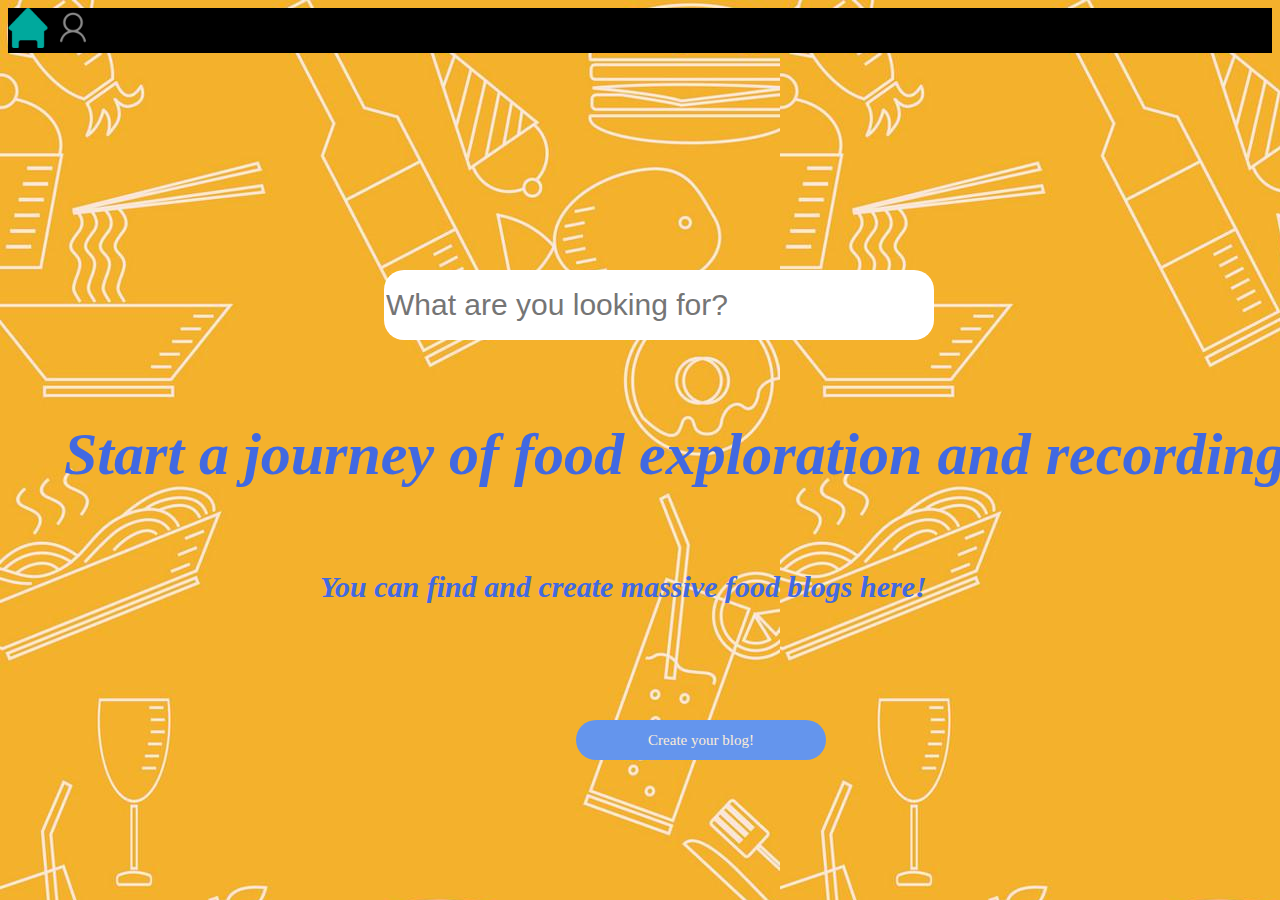
<file: index.html>
<!DOCTYPE html>
<html>
    	<link rel="stylesheet" href="css/index.css" />
	<head>
		<meta charset="UTF-8">
		<title>Food Blog</title>
	</head>
	<body background="img/articleBack .jpg" title="https://image.baidu.com/search/detail?ct=503316480&z=0&ipn=d&word=%E7%BE%8E%E9%A3%9F%20%E8%83%8C%E6%99%AF&step_word=&hs=2&pn=1&spn=0&di=91520&pi=0&rn=1&tn=baiduimagedetail&is=0%2C0&istype=0&ie=utf-8&oe=utf-8&in=&cl=2&lm=-1&st=undefined&cs=2310965880%2C2800460962&os=4249644292%2C2737264578&simid=3919891109%2C466671934&adpicid=0&lpn=0&ln=1943&fr=&fmq=1612544550294_R&fm=&ic=undefined&s=undefined&hd=undefined&latest=undefined&copyright=undefined&se=&sme=&tab=0&width=undefined&height=undefined&face=undefined&ist=&jit=&cg=&bdtype=0&oriquery=&objurl=https%3A%2F%2Fgimg2.baidu.com%2Fimage_search%2Fsrc%3Dhttp%3A%2F%2Fpic.51yuansu.com%2Fbackgd%2Fcover%2F00%2F04%2F18%2F5b5edea9d82b4.jpg!%2Ffw%2F780%2Fquality%2F90%2Funsharp%2Ftrue%2Fcompress%2Ftrue%26refer%3Dhttp%3A%2F%2Fpic.51yuansu.com%26app%3D2002%26size%3Df9999%2C10000%26q%3Da80%26n%3D0%26g%3D0n%26fmt%3Djpeg%3Fsec%3D1615136819%26t%3D4111147b15d19467803d7c01298b572c&fromurl=ippr_z2C%24qAzdH3FAzdH3Fooo_z%26e3Bc8y7wgf7_z%26e3Bv54AzdH3Fk2AzdH3Fee6se4h2hg_z%26e3Bip4s&gsm=2&rpstart=0&rpnum=0&islist=&querylist=&force=undefined">
		
		<!--reference to show locations of all the current visitors-->
<div style="width: 300px; position:absolute;left:70% ;top:14%;">
			<script type="text/javascript" src="//rf.revolvermaps.com/0/0/8.js?i=5giopwlldv4&amp;m=0&amp;c=ff0000&amp;cr1=ffffff&amp;f=times_new_roman&amp;l=33" async="async"></script>
</div>
		
<!--div to show log in and homepage-->

<div class="topleft" style="background: black;" >
<a href="index.html" id="home">
	<img id="homeimg" src="img/homegage.png"  style="width:40px;height:40px;">
</a>
<a href="login.html" id="login">
<img id="logInImg" src="img/noLog.png"  style="width:40px;height:40px;">
</a>
<!--div to show the already login and three new functions after login-->
<div id="logInAlready" style="display:none;">
<ul class="nav" style="background:orange;position: absolute;top:5%;left:0%;">
        
        <li class="drop-down"><a href="#">
        <img id="alreadyLog" src="img/alreadyLog.png"  style="width:40px;height:40px; ">
        </a>
             <ul class="drop-down-content">
                 <li><a href="favoriteList.html">Favorite List</a></li>
                 <li><a id="selfArticle" class="ref" >self Article</a></li>
                 <li><a id="logout" class="ref">Logout</a></li>
               
            </ul>
             </li>

    </ul>
</div>
</div> 
<!--div to search-->
<div class="searchdiv">
<input id="search" type="search" onkeydown = "if (event.keyCode == 13) document.getElementById('searchDone').click();" placeholder="What are you looking for?" style="size:300;height:70px;width:550px; "/><button id = "searchDone" style="display: none;" >Search</button>
</div>
<pre style="font-size:60px;font-family:'book antiqua';text-align:center;color:royalblue; position:absolute;top:40%;left:5%; "><i><b>Start a journey of food exploration and recording</b></i></pre>
<pre style="font-size:30px;font-family:'book antiqua';text-align:center;color:royalblue; position:absolute;top:60%;left:25%; "><i><b>You can find and create massive food blogs here!</b></i></pre>
<!--div to create new article-->
<div class="newArticle">
<button id="newArticle">Create your blog!</button>
</div>
<script type="text/javascript" src="js/main.js" defer></script>

		
	</body>

	
</html>
</file>
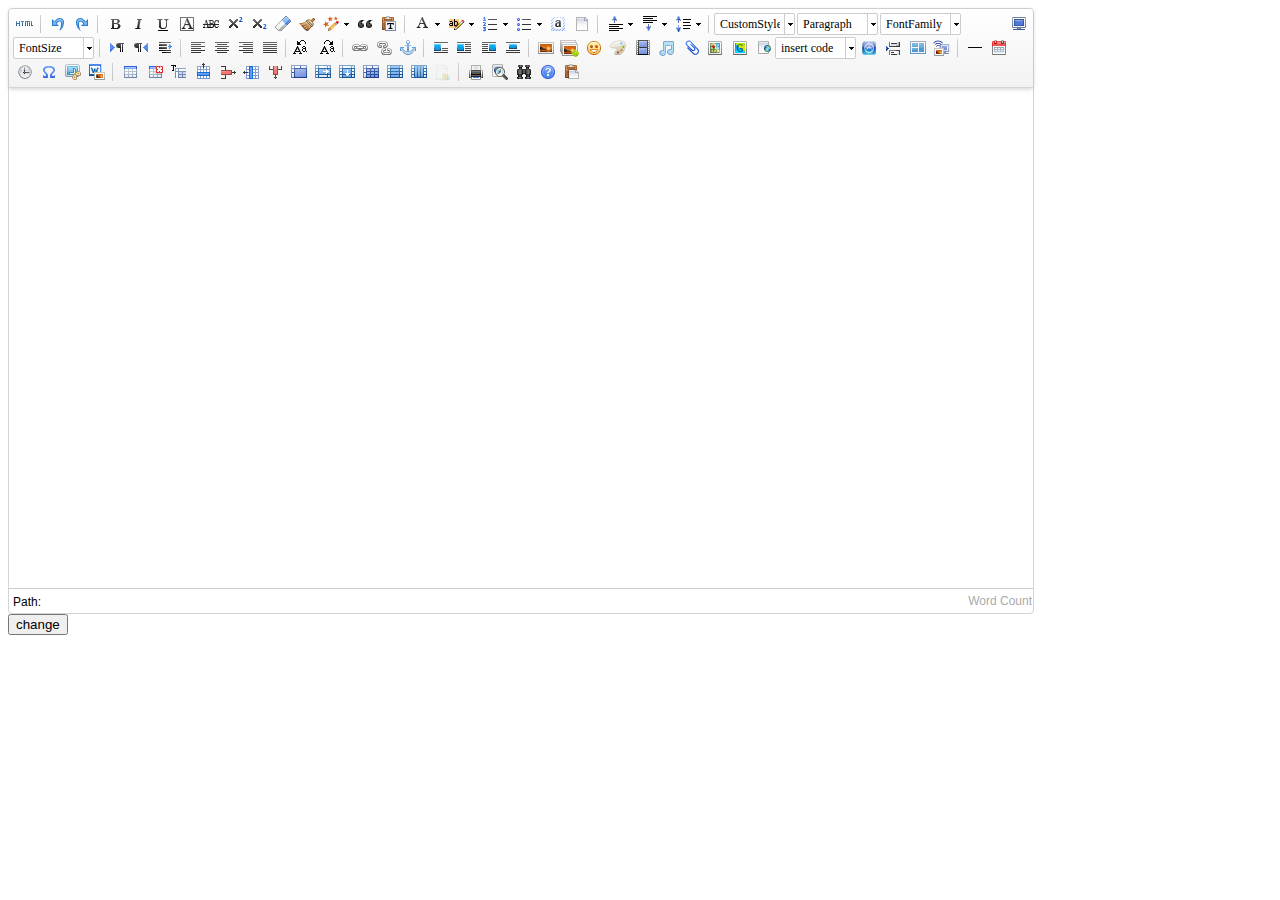
<file: ueditor/index.html>
<!DOCTYPE HTML PUBLIC "-//W3C//DTD HTML 4.01 Transitional//EN"
        "http://www.w3.org/TR/html4/loose.dtd">
<html>
<head>
    <title>demo</title>
    <meta http-equiv="Content-Type" content="text/html";charset="utf-8"/>
    <script type="text/javascript" charset="UTF-8" src="ueditor.config.js"></script>
    <script type="text/javascript" charset="UTF-8" src="ueditor.all.min.js"> </script>
    <script type="text/javascript" charset="UTF-8" src="lang/en/en.js"></script>
    <style type="text/css">
        div{
            width:100%;
        }
    </style>
</head>
<body>
<div>
    <script id="editor" type="text/plain" style="width:1024px;height:500px;"></script>
</div>

<div id = 'yhr'>
	<button id='change'>change</button>
</div>

<div>
	<script type="text/javascript">
		var ue = UE.getEditor('editor');
		var btn = document.getElementById('change');
		var change = function(){
			var str = ue.getContent();
			var div = document.getElementById('yhr');
			div.innerHTML = str;
		}
		btn.onclick = function(){
			change();
			ue.setHide();
		}
	</script>
</div>
</body>
</html>
</file>
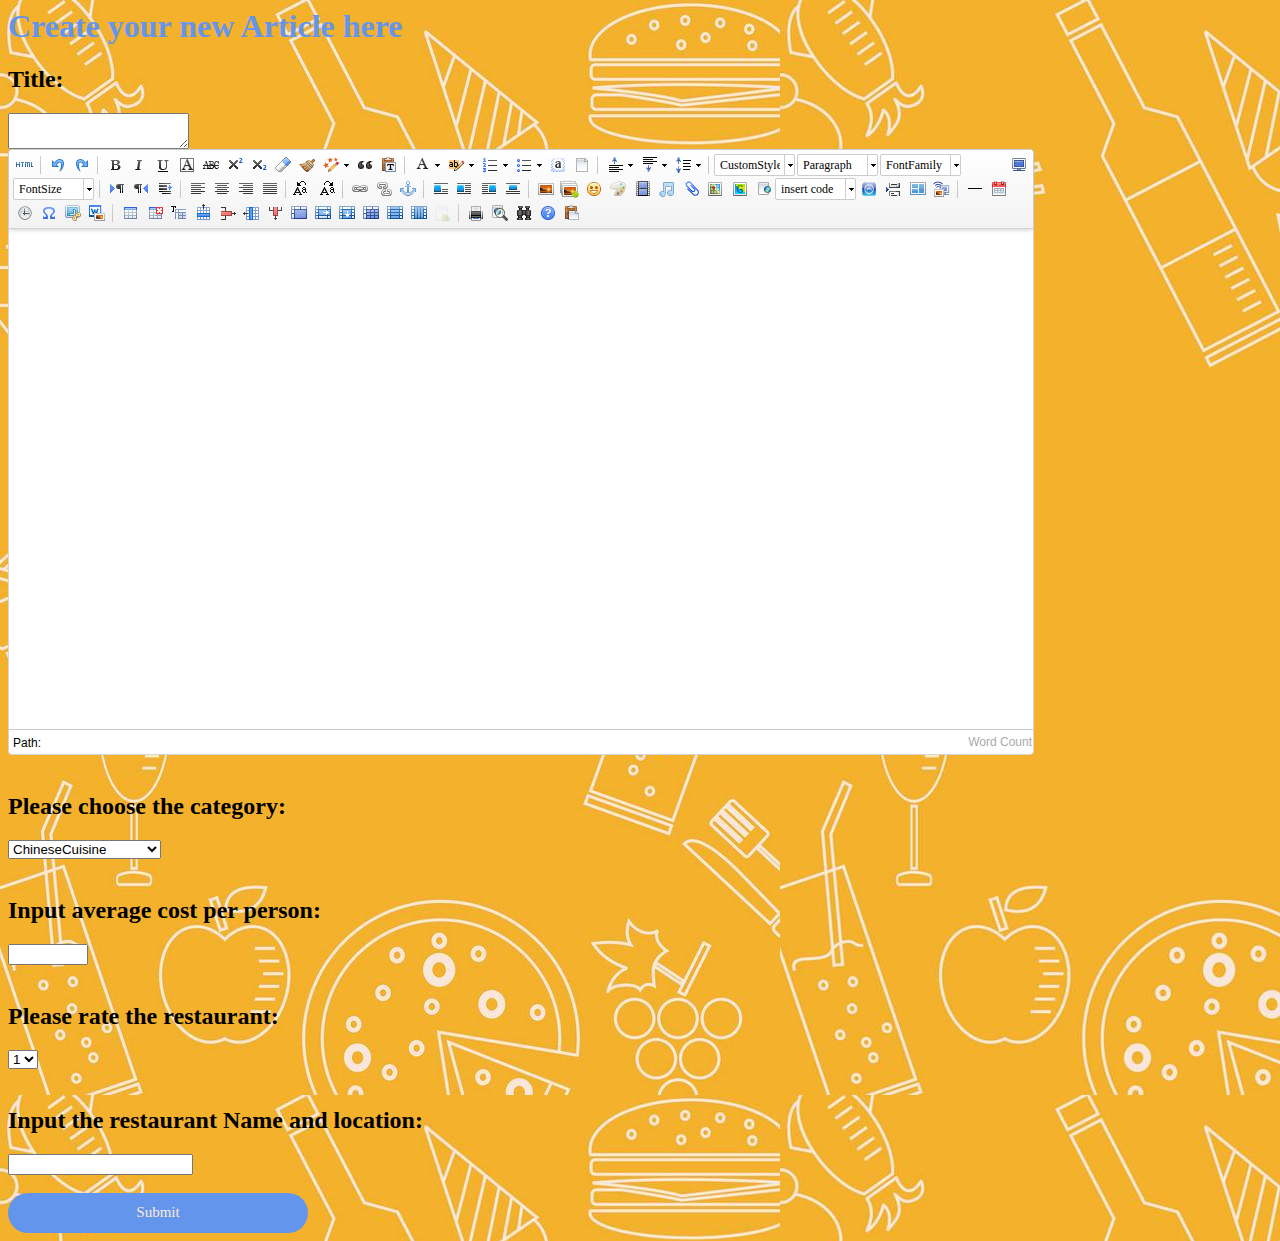
<file: createArticle.html>
<!--reference the alert css-->
<script src="js/jquery-2.1.4.min.js"></script>
<link href="toastr/build/toastr.min.css" rel="stylesheet"/>
<script src="toastr/build/toastr.min.js"></script>
<html>
<head>
    <title>Create your new Article</title>
    <meta http-equiv="Content-Type" content="text/html";charset="utf-8"/>
    <!--reference the rich text editor-->
    <script type="text/javascript" charset="UTF-8" src="ueditor/ueditor.config.js"></script>
    <script type="text/javascript" charset="UTF-8" src="ueditor/ueditor.all.min.js"> </script>
    <script type="text/javascript" charset="UTF-8" src="ueditor/lang/en/en.js"></script>
    <style type="text/css">
        div{
            width:100%;
        }
    </style>
</head>
<body background="img/articleBack .jpg" title="https://image.baidu.com/search/detail?ct=503316480&z=0&ipn=d&word=%E7%BE%8E%E9%A3%9F%20%E8%83%8C%E6%99%AF&step_word=&hs=2&pn=1&spn=0&di=91520&pi=0&rn=1&tn=baiduimagedetail&is=0%2C0&istype=0&ie=utf-8&oe=utf-8&in=&cl=2&lm=-1&st=undefined&cs=2310965880%2C2800460962&os=4249644292%2C2737264578&simid=3919891109%2C466671934&adpicid=0&lpn=0&ln=1943&fr=&fmq=1612544550294_R&fm=&ic=undefined&s=undefined&hd=undefined&latest=undefined&copyright=undefined&se=&sme=&tab=0&width=undefined&height=undefined&face=undefined&ist=&jit=&cg=&bdtype=0&oriquery=&objurl=https%3A%2F%2Fgimg2.baidu.com%2Fimage_search%2Fsrc%3Dhttp%3A%2F%2Fpic.51yuansu.com%2Fbackgd%2Fcover%2F00%2F04%2F18%2F5b5edea9d82b4.jpg!%2Ffw%2F780%2Fquality%2F90%2Funsharp%2Ftrue%2Fcompress%2Ftrue%26refer%3Dhttp%3A%2F%2Fpic.51yuansu.com%26app%3D2002%26size%3Df9999%2C10000%26q%3Da80%26n%3D0%26g%3D0n%26fmt%3Djpeg%3Fsec%3D1615136819%26t%3D4111147b15d19467803d7c01298b572c&fromurl=ippr_z2C%24qAzdH3FAzdH3Fooo_z%26e3Bc8y7wgf7_z%26e3Bv54AzdH3Fk2AzdH3Fee6se4h2hg_z%26e3Bip4s&gsm=2&rpstart=0&rpnum=0&islist=&querylist=&force=undefined">
<div id='contentPan'>
	<h1 style="font-family: 'century gothic';color:cornflowerblue">Create your new Article here</h1>
	<div id="title">
		<h2>Title:</h2><textarea id="titleSpace"></textarea>
	</div>
    <script id="editor" type="text/plain" style="width:1024px;height:500px;"></script>
</div>
<br>
<script src="js/createArticle.js" defer></script>

<div id = 'categorydiv'>
	<h2>Please choose the category:</h2><select id = 'category'>
  <option value ="cate1">ChineseCuisine</option>
  <option value ="cate2">JapaneseCuisine</option>
  <option value="cate3">EuropeanCuisine</option>
  <option value="cate4">KoreanCuisine</option>
  <option value="cate5">SouthesatAsiaCuisine</option>
  <option value="cate6">CantoneseCuisine</option>
</select>
</div>

<br><div id='costdiv'>
	
		<h2>Input average cost per person:</h2><input id = 'avgcost' type="number" min='1' max='99999' />
	
</div>



<br><div id = 'rate'>
	<h2>Please rate the restaurant:</h2>
<select id = 'rating'>
  <option value ="1">1</option>
  <option value ="2">2</option>
  <option value="3">3</option>
  <option value="4">4</option>
  <option value="5">5</option>
</select>
</div>

<br><h2>Input the restaurant Name and location:</h2>
<div id = 'restaurantdiv'>
	<input id='restaurant' type="text" />
</div><br>
<div id = 'save'>
	<button id='sub' class="button">Submit</button>
</div>
</body>
<link rel="stylesheet" href="css/create.css" />
</html>
</file>
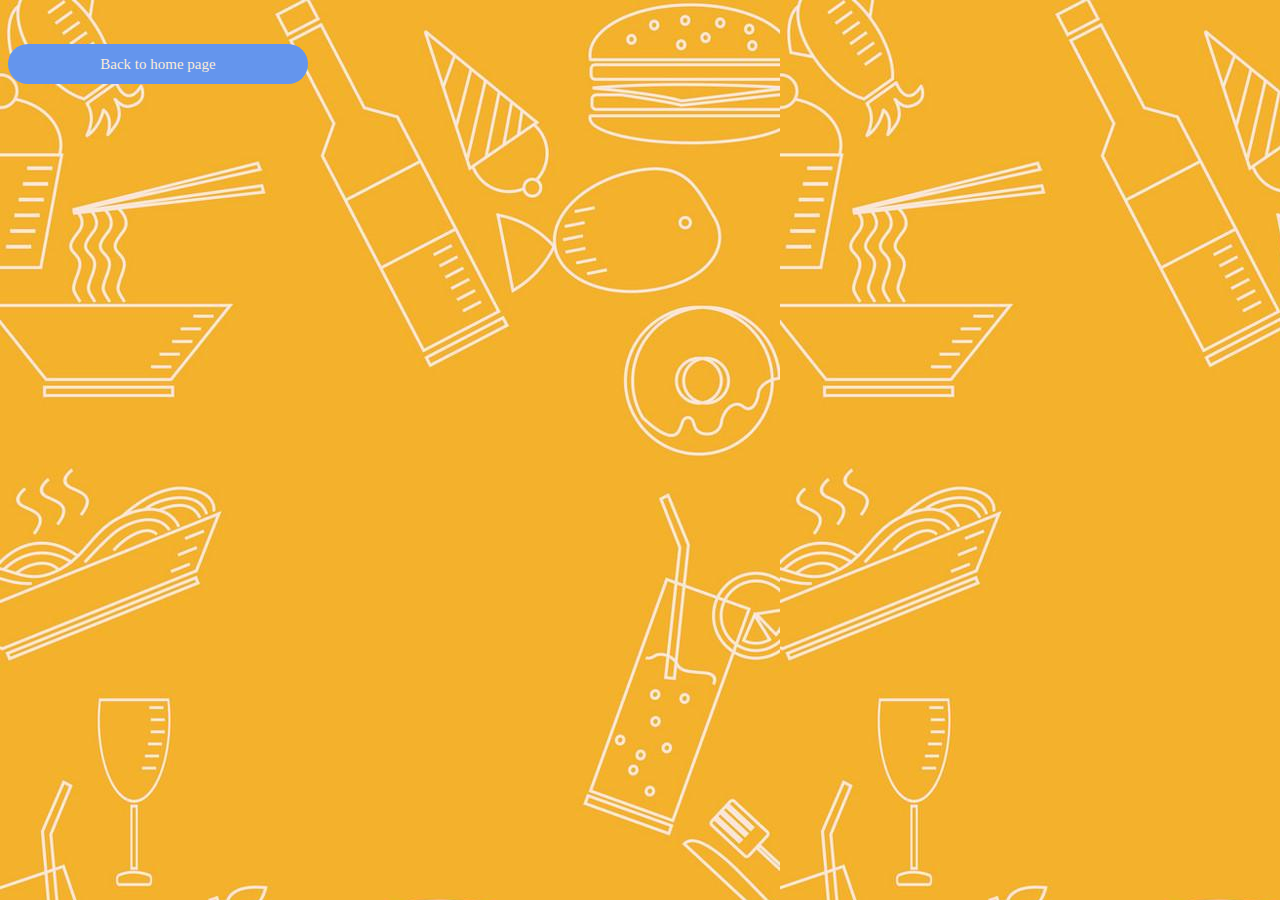
<file: favoriteList.html>
<!DOCTYPE html>
<html>
	<head>
		<meta charset="UTF-8">
		<title></title>
	</head>
	<body background="img/articleBack .jpg" title="https://image.baidu.com/search/detail?ct=503316480&z=0&ipn=d&word=%E7%BE%8E%E9%A3%9F%20%E8%83%8C%E6%99%AF&step_word=&hs=2&pn=1&spn=0&di=91520&pi=0&rn=1&tn=baiduimagedetail&is=0%2C0&istype=0&ie=utf-8&oe=utf-8&in=&cl=2&lm=-1&st=undefined&cs=2310965880%2C2800460962&os=4249644292%2C2737264578&simid=3919891109%2C466671934&adpicid=0&lpn=0&ln=1943&fr=&fmq=1612544550294_R&fm=&ic=undefined&s=undefined&hd=undefined&latest=undefined&copyright=undefined&se=&sme=&tab=0&width=undefined&height=undefined&face=undefined&ist=&jit=&cg=&bdtype=0&oriquery=&objurl=https%3A%2F%2Fgimg2.baidu.com%2Fimage_search%2Fsrc%3Dhttp%3A%2F%2Fpic.51yuansu.com%2Fbackgd%2Fcover%2F00%2F04%2F18%2F5b5edea9d82b4.jpg!%2Ffw%2F780%2Fquality%2F90%2Funsharp%2Ftrue%2Fcompress%2Ftrue%26refer%3Dhttp%3A%2F%2Fpic.51yuansu.com%26app%3D2002%26size%3Df9999%2C10000%26q%3Da80%26n%3D0%26g%3D0n%26fmt%3Djpeg%3Fsec%3D1615136819%26t%3D4111147b15d19467803d7c01298b572c&fromurl=ippr_z2C%24qAzdH3FAzdH3Fooo_z%26e3Bc8y7wgf7_z%26e3Bv54AzdH3Fk2AzdH3Fee6se4h2hg_z%26e3Bip4s&gsm=2&rpstart=0&rpnum=0&islist=&querylist=&force=undefined">
		<!--div to show all the titles of articles in the favourtie list as a hyperlink-->
		<div id='fav'>
			
		</div>
		<br><br><button id="home" onclick="window.open('index.html')">Back to home page</button>
	</body>
	<script type="text/javascript" src="js/favoriteList.js" ></script>
	<link rel="stylesheet" href="css/favoriteList.css"/>
</html>
</file>
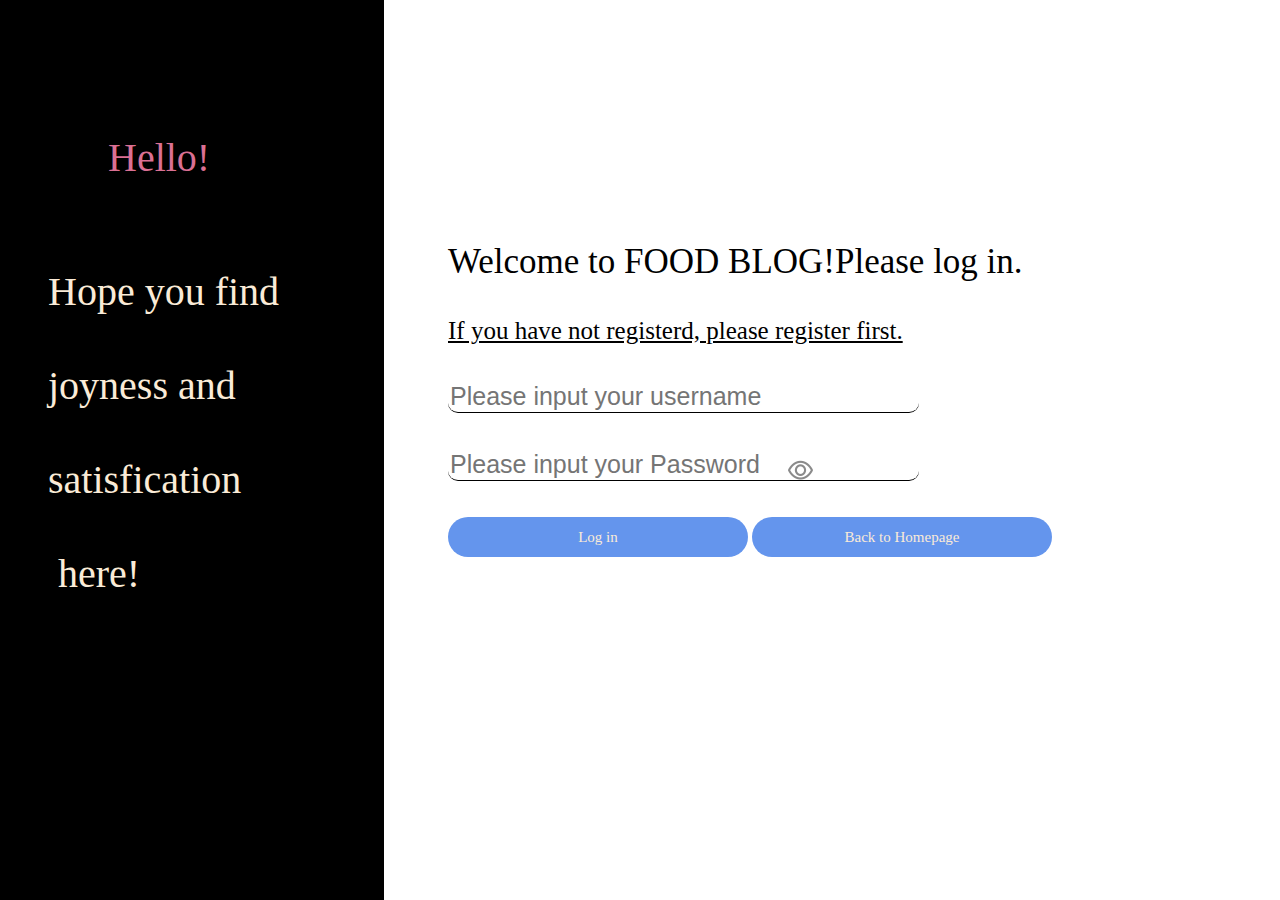
<file: login.html>
<!DOCTYPE html>
<!--<script src="./assets/js/jquery-2.1.4.min.js"></script>-->
<script src="js/jquery-2.1.4.min.js"></script>
<link href="toastr/build/toastr.min.css" rel="stylesheet"/>
<script src="toastr/build/toastr.min.js"></script>
<script type="text/javascript">
    toastr.options = {
        closeButton: true, 
        debug: false, 
        progressBar: false,
        positionClass: "toast-top-center",
        onclick: null,
        showDuration: "300",
        hideDuration: "1000",
        timeOut: "2000", 
        extendedTimeOut: "1000", 
        showEasing: "swing", 
        hideEasing: "linear", 
        showMethod: "fadeIn", 
        hideMethod: "fadeOut" 
    };
</script>
<html>
<head>
<meta charset="UTF-8">
<title>Log in</title>
</head>
<body style=" background: linear-gradient(to right,black 0%,black 30%,white 30%,white 100%);">
	<!--div to show the greet message when login-->
<div class="intro">
	<pre style="color:palevioletred; font-size: 40px;font-family: 'arial rounded mt bold';">
		
		
	  Hello!
	</pre>
	<pre style="color:antiquewhite; font-size: 40px;font-family:'century gothic'">
    Hope you find
	
    joyness and 
	
    satisfication
	
     here!
		
	</pre>
	
</div>
<!--div to login-->
<div style="position:absolute;left:35%;top:23%;"class="left" >
<pre style="font-family: 'arial black';font-size: 35px;">Welcome to FOOD BLOG!Please log in.</pre>
	
	
<a href="register.html" id="rLink">If you have not registerd, please register first.</a><br>
 <br><br><input class="login" type="text" id="username" name="username" placeholder="Please input your username" required size="30"/><br>
  <div class="input_block">
  <img id="img"  style = "                
        width: 25px;
        height: 25px;
        position: absolute;
        margin-left: 340px;
     margin-top: 45px;" src="img/eyeOpen.png">
  <br><br><input class="login" type="password" id="input" placeholder="Please input your Password" required size="30"/>
 </div>

<br><br><button class="button" id = 'submit'>Log in</button>
<button class="button" id = 'back' onclick="window.open('index.html');">Back to Homepage</button>


</div>
</body>
<script src="js/login.js" defer></script>

<link rel="stylesheet" href="css/login.css" />
</html>
</file>
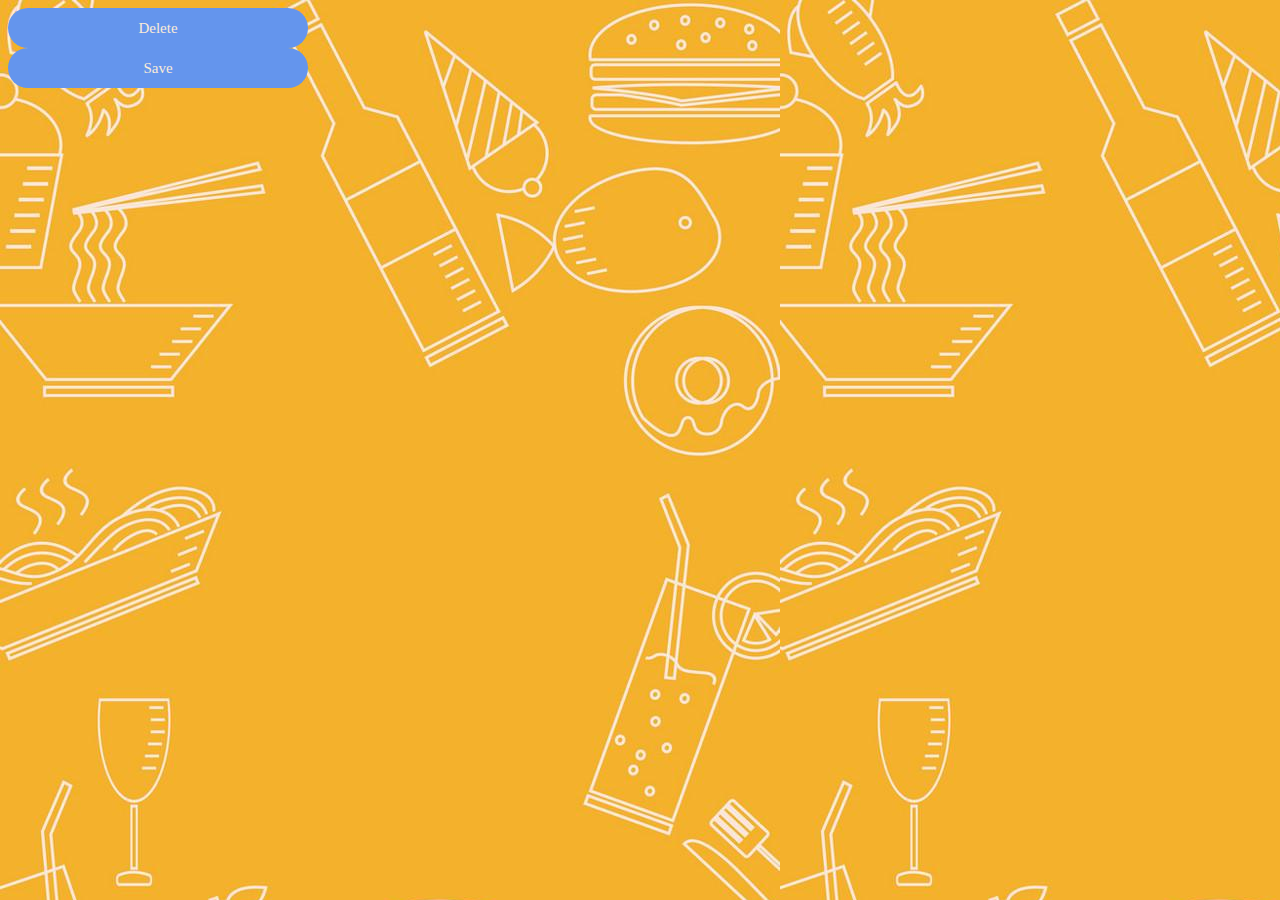
<file: modifySpecificArticle.html>
<!DOCTYPE html>
<!--reference alert css-->
<script src="js/jquery-2.1.4.min.js"></script>
<link href="toastr/build/toastr.min.css" rel="stylesheet"/>
<script src="toastr/build/toastr.min.js"></script>
<html>
	<head>
		<meta charset="UTF-8">
		<title>Modify your article</title>
		<meta http-equiv="Content-Type" content="text/html";charset="utf-8"/>
		<!--reference rich text editor-->
    <script type="text/javascript" charset="UTF-8" src="ueditor/ueditor.config.js"></script>
    <script type="text/javascript" charset="UTF-8" src="ueditor/ueditor.all.min.js"> </script>
    <script type="text/javascript" charset="UTF-8" src="ueditor/lang/en/en.js"></script>
    <style type="text/css">
        div{
            width:100%;
        }
    </style>
	</head>
	<body background="img/articleBack .jpg" title="https://image.baidu.com/search/detail?ct=503316480&z=0&ipn=d&word=%E7%BE%8E%E9%A3%9F%20%E8%83%8C%E6%99%AF&step_word=&hs=2&pn=1&spn=0&di=91520&pi=0&rn=1&tn=baiduimagedetail&is=0%2C0&istype=0&ie=utf-8&oe=utf-8&in=&cl=2&lm=-1&st=undefined&cs=2310965880%2C2800460962&os=4249644292%2C2737264578&simid=3919891109%2C466671934&adpicid=0&lpn=0&ln=1943&fr=&fmq=1612544550294_R&fm=&ic=undefined&s=undefined&hd=undefined&latest=undefined&copyright=undefined&se=&sme=&tab=0&width=undefined&height=undefined&face=undefined&ist=&jit=&cg=&bdtype=0&oriquery=&objurl=https%3A%2F%2Fgimg2.baidu.com%2Fimage_search%2Fsrc%3Dhttp%3A%2F%2Fpic.51yuansu.com%2Fbackgd%2Fcover%2F00%2F04%2F18%2F5b5edea9d82b4.jpg!%2Ffw%2F780%2Fquality%2F90%2Funsharp%2Ftrue%2Fcompress%2Ftrue%26refer%3Dhttp%3A%2F%2Fpic.51yuansu.com%26app%3D2002%26size%3Df9999%2C10000%26q%3Da80%26n%3D0%26g%3D0n%26fmt%3Djpeg%3Fsec%3D1615136819%26t%3D4111147b15d19467803d7c01298b572c&fromurl=ippr_z2C%24qAzdH3FAzdH3Fooo_z%26e3Bc8y7wgf7_z%26e3Bv54AzdH3Fk2AzdH3Fee6se4h2hg_z%26e3Bip4s&gsm=2&rpstart=0&rpnum=0&islist=&querylist=&force=undefined">
		<script id="editor" type="text/plain" style="width:1024px;height:500px;"></script>
		<!--div to modify and delete the article-->
		<div id = 'modifydiv'>
			
		</div>
		<button class="button" id='delete'>Delete</button><br>
		<button  class="button" id = 'confirm'>Save</button>
		<script  type="text/javascript" src="js/modifySpecificArticle.js" ></script>
	    <link rel="stylesheet" href="css/specific.css" />
	</body>
</html>
</file>
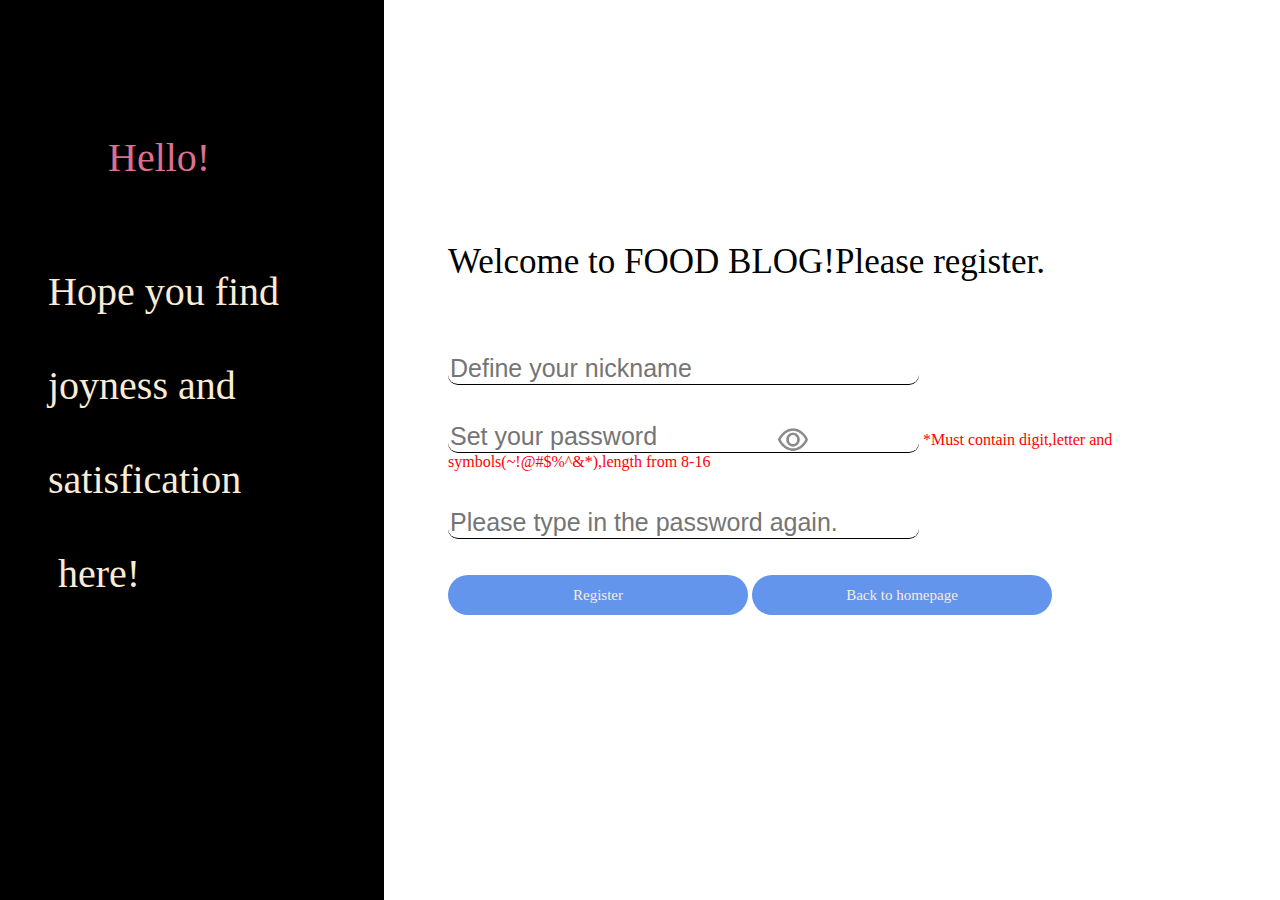
<file: register.html>
<!DOCTYPE html>
<script src="js/jquery-2.1.4.min.js"></script>
<link href="toastr/build/toastr.min.css" rel="stylesheet"/>
<script src="toastr/build/toastr.min.js"></script>
<html>
<head>
<meta charset="UTF-8">
<title>Register</title>
</head>
<body style=" background: linear-gradient(to right,black 0%,black 30%,white 30%,white 100%);">
	<!--div to greet-->
<div class="intro">
	<pre style="color:palevioletred; font-size: 40px;font-family: 'arial rounded mt bold';">
		
		
	  Hello!
	</pre>
	<pre style="color:antiquewhite; font-size: 40px;font-family:'century gothic'">
    Hope you find
	
    joyness and 
	
    satisfication
	
     here!
		
	</pre>
</div>
<!--div to register-->
<div style="position:absolute;left:35%;top:23%;"class="right" >
	<pre style="font-family: 'arial black';font-size: 35px;">Welcome to FOOD BLOG!Please register.</pre>

  <br><br><input class="reg" type="text" id="username" name="username" placeholder="Define your nickname" required size="30"/><br>
   <div class="input_block">
		<img id="img"  style = "                
        width: 30px;
        height: 30px;
        position: absolute;
        margin-left: 330px;
    	margin-top: 40px;" src="img/eyeOpen.png">
		 
	<br><br><input class="reg" type="password" id="password" placeholder="Set your password" required size="30"/>
	<label style="color: red;">*Must contain digit,letter and symbols(~!@#$%^&*),length from 8-16</label>
   </div>
  <br><br>
  <input class="reg" type="password" id="password2" name="password2" required size="30" placeholder="Please type in the password again."/><br>
  <br><br><button class="button" id="registerDone">Register</button>
  <button class="button" id="back" onclick="window.open('index.html');">Back to homepage</button>

</div>
</body>
<script src="js/register.js"></script>
<link rel="stylesheet" href="css/register.css" />
</html>
</file>
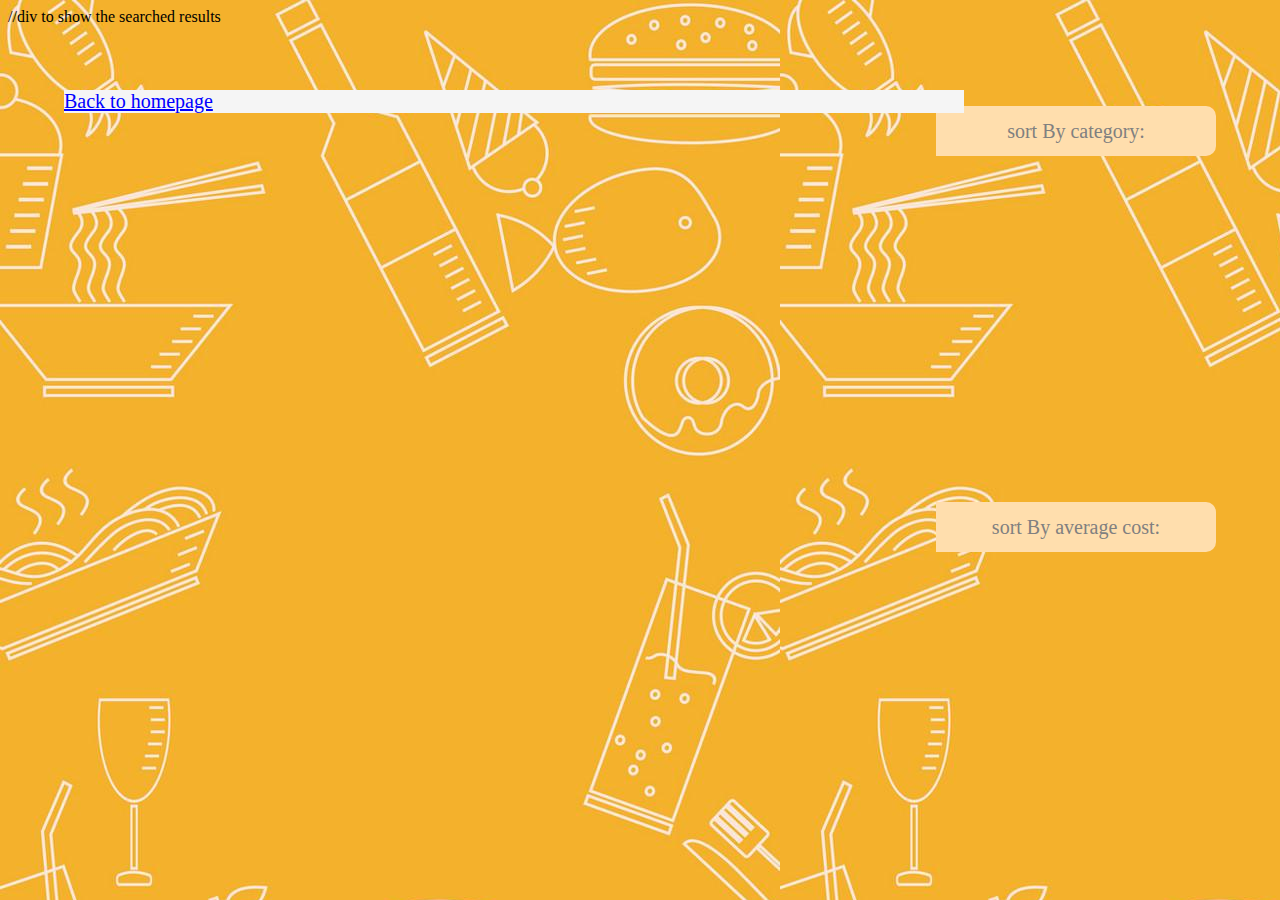
<file: searchResult.html>
<!DOCTYPE html>
<link rel="stylesheet" href="css/result.css" />
<link rel="stylesheet" href="css/index.css" />
<html>
	<head>
		<meta charset="UTF-8">
		<title>Search Result</title>
	</head>
	<body background="img/articleBack .jpg" title="https://image.baidu.com/search/detail?ct=503316480&z=0&ipn=d&word=%E7%BE%8E%E9%A3%9F%20%E8%83%8C%E6%99%AF&step_word=&hs=2&pn=1&spn=0&di=91520&pi=0&rn=1&tn=baiduimagedetail&is=0%2C0&istype=0&ie=utf-8&oe=utf-8&in=&cl=2&lm=-1&st=undefined&cs=2310965880%2C2800460962&os=4249644292%2C2737264578&simid=3919891109%2C466671934&adpicid=0&lpn=0&ln=1943&fr=&fmq=1612544550294_R&fm=&ic=undefined&s=undefined&hd=undefined&latest=undefined&copyright=undefined&se=&sme=&tab=0&width=undefined&height=undefined&face=undefined&ist=&jit=&cg=&bdtype=0&oriquery=&objurl=https%3A%2F%2Fgimg2.baidu.com%2Fimage_search%2Fsrc%3Dhttp%3A%2F%2Fpic.51yuansu.com%2Fbackgd%2Fcover%2F00%2F04%2F18%2F5b5edea9d82b4.jpg!%2Ffw%2F780%2Fquality%2F90%2Funsharp%2Ftrue%2Fcompress%2Ftrue%26refer%3Dhttp%3A%2F%2Fpic.51yuansu.com%26app%3D2002%26size%3Df9999%2C10000%26q%3Da80%26n%3D0%26g%3D0n%26fmt%3Djpeg%3Fsec%3D1615136819%26t%3D4111147b15d19467803d7c01298b572c&fromurl=ippr_z2C%24qAzdH3FAzdH3Fooo_z%26e3Bc8y7wgf7_z%26e3Bv54AzdH3Fk2AzdH3Fee6se4h2hg_z%26e3Bip4s&gsm=2&rpstart=0&rpnum=0&islist=&querylist=&force=undefined">
		//div to show the searched results
		<div id="logInAlready" >
<ul class="nav" style="position: absolute;top:10%;left:70%;">
        
        <li class="drop-down"><a href="#">
        <label style="font-family:'arial black';color:grey;font-size: 20px;">sort By category:</label>
        </a>
             <ul class="drop-down-content">
                 <li><a id='chinese'class="ref">Chinese</a></li>
                 <li><a id="japanese" class="ref">Japanese</a></li>
                 <li><a id="european" class="ref">European</a></li>
                 <li><a id='korean'class="ref">Korean</a></li>
                 <li><a id="south" class="ref">SoutheastAsia</a></li>
                 <li><a id="cantonese" class="ref">Cantonese</a></li>
                 
               
            </ul>
             </li>
             

    </ul>
    <ul class="nav" style="position: absolute;top:54%;left:70%;">
        
        <li class="drop-down"><a href="#">
        <label style="font-family:'arial black';font-size: 20px;color:grey;">sort By average cost:</label>
        </a>
             <ul class="drop-down-content">
                 <li><a id='100'class="avg">High to low</a></li>
                 <li><a id="200" class="avg">Low to high</a></li>
            </ul>
             </li>

    </ul>
</div>
		<div id='results' style="background:whitesmoke;position:absolute;top:10%;left:5%;width:900px;">
			
		</div>
	</body>
	<script type="text/javascript" src="js/searchResult.js" ></script>
</html>
</file>
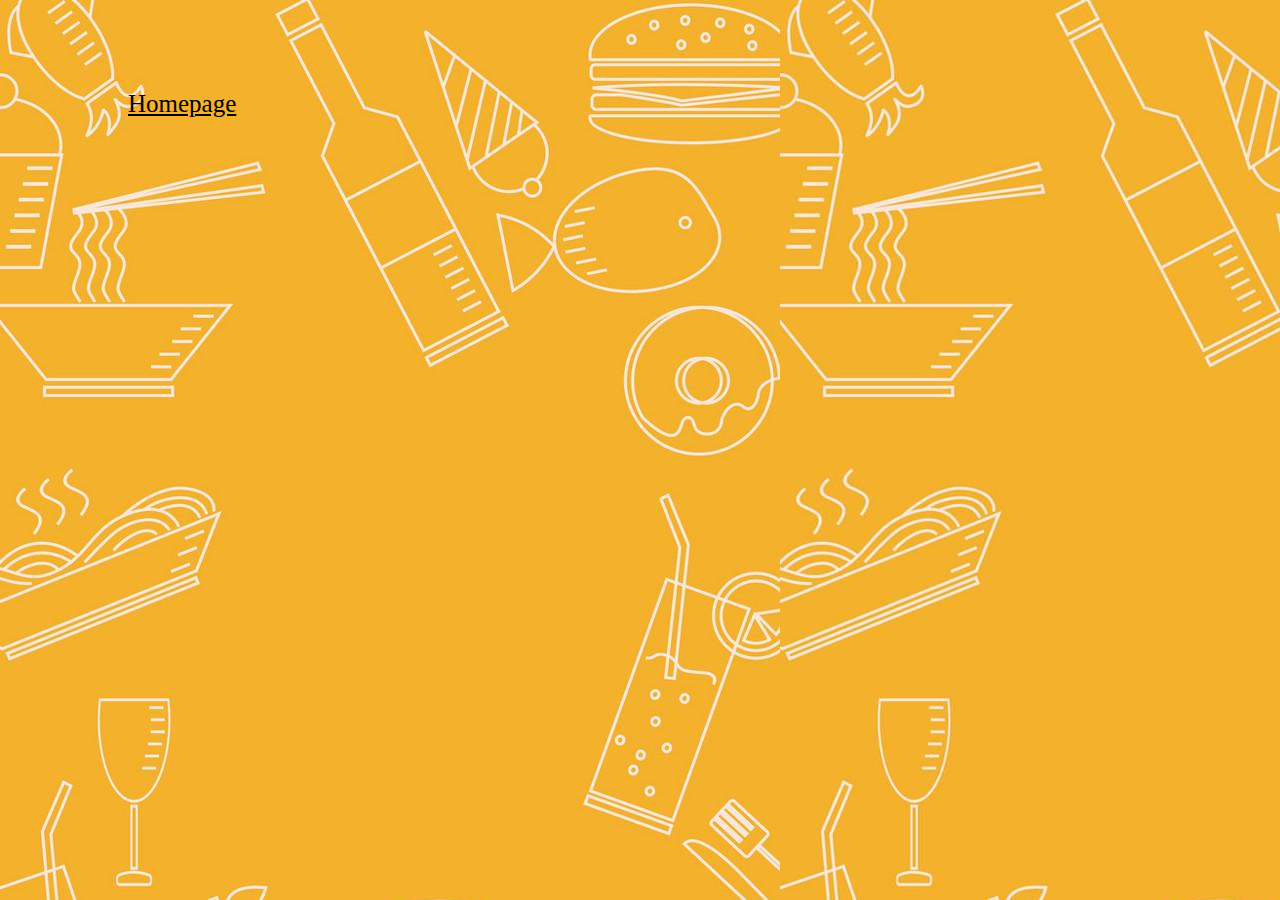
<file: selftemp.html>
<!DOCTYPE html>
<link rel="stylesheet" href="css/selftemp.css" />
<script src="js/jquery-2.1.4.min.js"></script>
<link href="toastr/build/toastr.min.css" rel="stylesheet"/>
<script src="toastr/build/toastr.min.js"></script>
<!--show all the articles of titles written by user itself--> 
<html>
	<head>
		<meta charset="UTF-8">
		<title></title>
	</head>
	<body background="img/articleBack .jpg" title="https://image.baidu.com/search/detail?ct=503316480&z=0&ipn=d&word=%E7%BE%8E%E9%A3%9F%20%E8%83%8C%E6%99%AF&step_word=&hs=2&pn=1&spn=0&di=91520&pi=0&rn=1&tn=baiduimagedetail&is=0%2C0&istype=0&ie=utf-8&oe=utf-8&in=&cl=2&lm=-1&st=undefined&cs=2310965880%2C2800460962&os=4249644292%2C2737264578&simid=3919891109%2C466671934&adpicid=0&lpn=0&ln=1943&fr=&fmq=1612544550294_R&fm=&ic=undefined&s=undefined&hd=undefined&latest=undefined&copyright=undefined&se=&sme=&tab=0&width=undefined&height=undefined&face=undefined&ist=&jit=&cg=&bdtype=0&oriquery=&objurl=https%3A%2F%2Fgimg2.baidu.com%2Fimage_search%2Fsrc%3Dhttp%3A%2F%2Fpic.51yuansu.com%2Fbackgd%2Fcover%2F00%2F04%2F18%2F5b5edea9d82b4.jpg!%2Ffw%2F780%2Fquality%2F90%2Funsharp%2Ftrue%2Fcompress%2Ftrue%26refer%3Dhttp%3A%2F%2Fpic.51yuansu.com%26app%3D2002%26size%3Df9999%2C10000%26q%3Da80%26n%3D0%26g%3D0n%26fmt%3Djpeg%3Fsec%3D1615136819%26t%3D4111147b15d19467803d7c01298b572c&fromurl=ippr_z2C%24qAzdH3FAzdH3Fooo_z%26e3Bc8y7wgf7_z%26e3Bv54AzdH3Fk2AzdH3Fee6se4h2hg_z%26e3Bip4s&gsm=2&rpstart=0&rpnum=0&islist=&querylist=&force=undefined">
		<div id='self' style="position: absolute;top:10%;left:10%;">
			
		</div>
	</body>
	<script type="text/javascript" src="js/selftemp.js" ></script>
	
</html>
</file>
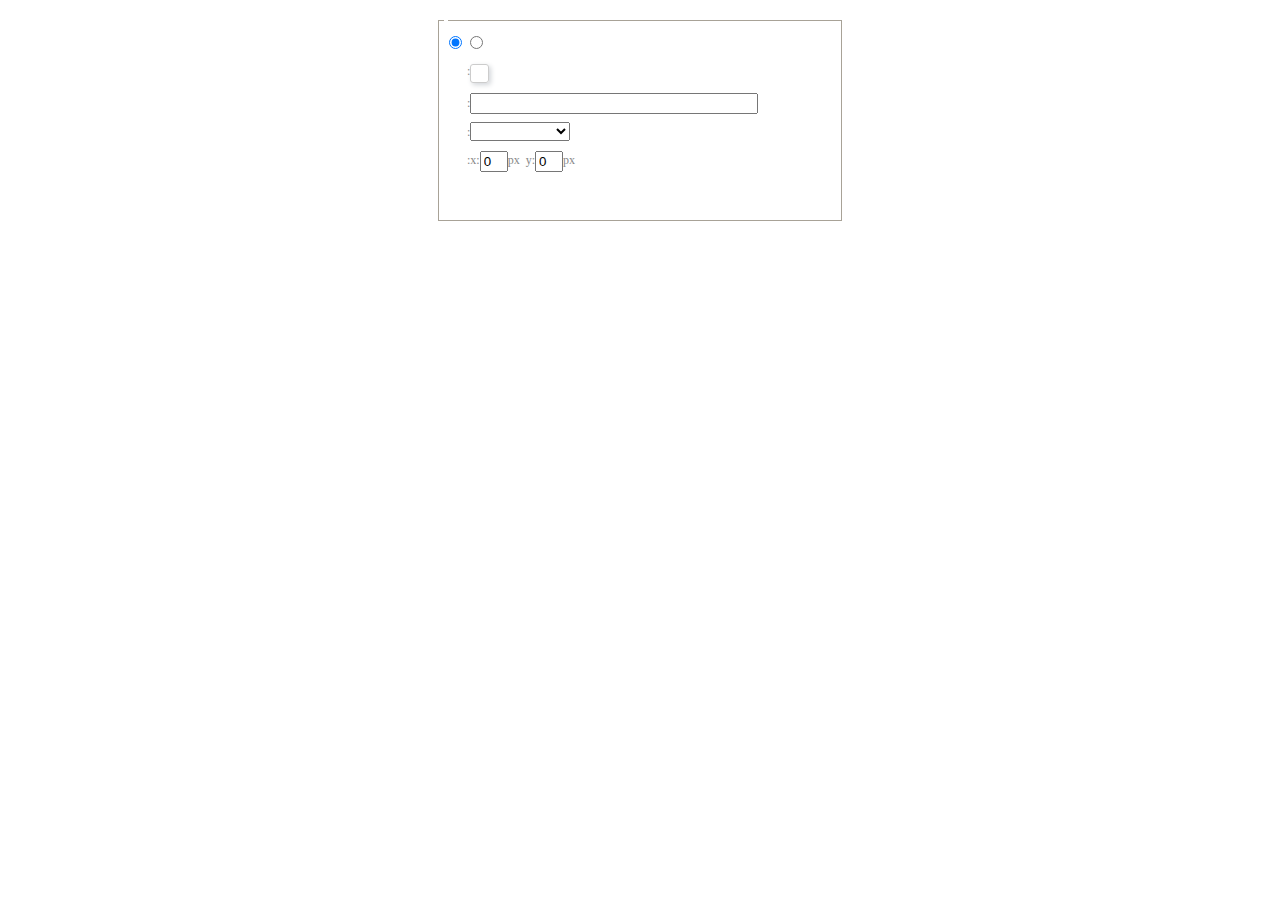
<file: ueditor/dialogs/background/background.html>
<!DOCTYPE HTML>
<html>
<head>
    <meta http-equiv="Content-Type" content="text/html;charset=gbk"/>
    <script type="text/javascript" src="../internal.js"></script>
    <link rel="stylesheet" type="text/css" href="background.css">
</head>
<body>
    <div id="bg_container" class="wrapper">
        <div id="tabHeads" class="tabhead">
            <span class="focus" data-content-id="normal"><var id="lang_background_normal"></var></span>
            <span class="" data-content-id="imgManager"><var id="lang_background_local"></var></span>
        </div>
        <div id="tabBodys" class="tabbody">
            <div id="normal" class="panel focus">
                <fieldset class="bgarea">
                    <legend><var id="lang_background_set"></var></legend>
                    <div class="content">
                        <div>
                            <label><input id="nocolorRadio" class="iptradio" type="radio" name="t" value="none" checked="checked"><var id="lang_background_none"></var></label>
                            <label><input id="coloredRadio" class="iptradio" type="radio" name="t" value="color"><var id="lang_background_colored"></var></label>
                        </div>
                        <div class="wrapcolor pl">
                            <div class="color">
                                <var id="lang_background_color"></var>:
                            </div>
                            <div id="colorPicker"></div>
                            <div class="clear"></div>
                        </div>
                        <div class="wrapcolor pl">
                            <label><var id="lang_background_netimg"></var>:</label><input class="txt" type="text" id="url">
                        </div>
                        <div id="alignment" class="alignment">
                            <var id="lang_background_align"></var>:<select id="repeatType">
                                <option value="center"></option>
                                <option value="repeat-x"></option>
                                <option value="repeat-y"></option>
                                <option value="repeat"></option>
                                <option value="self"></option>
                            </select>
                        </div>
                        <div id="custom" >
                            <var id="lang_background_position"></var>:x:<input type="text" size="1" id="x" maxlength="4" value="0">px&nbsp;&nbsp;y:<input type="text" size="1" id="y" maxlength="4" value="0">px
                        </div>
                    </div>
                </fieldset>

            </div>
            <div id="imgManager" class="panel">
                <div id="imageList" style=""></div>
            </div>
        </div>
    </div>
    <script type="text/javascript" src="background.js"></script>
</body>
</html>
</file>
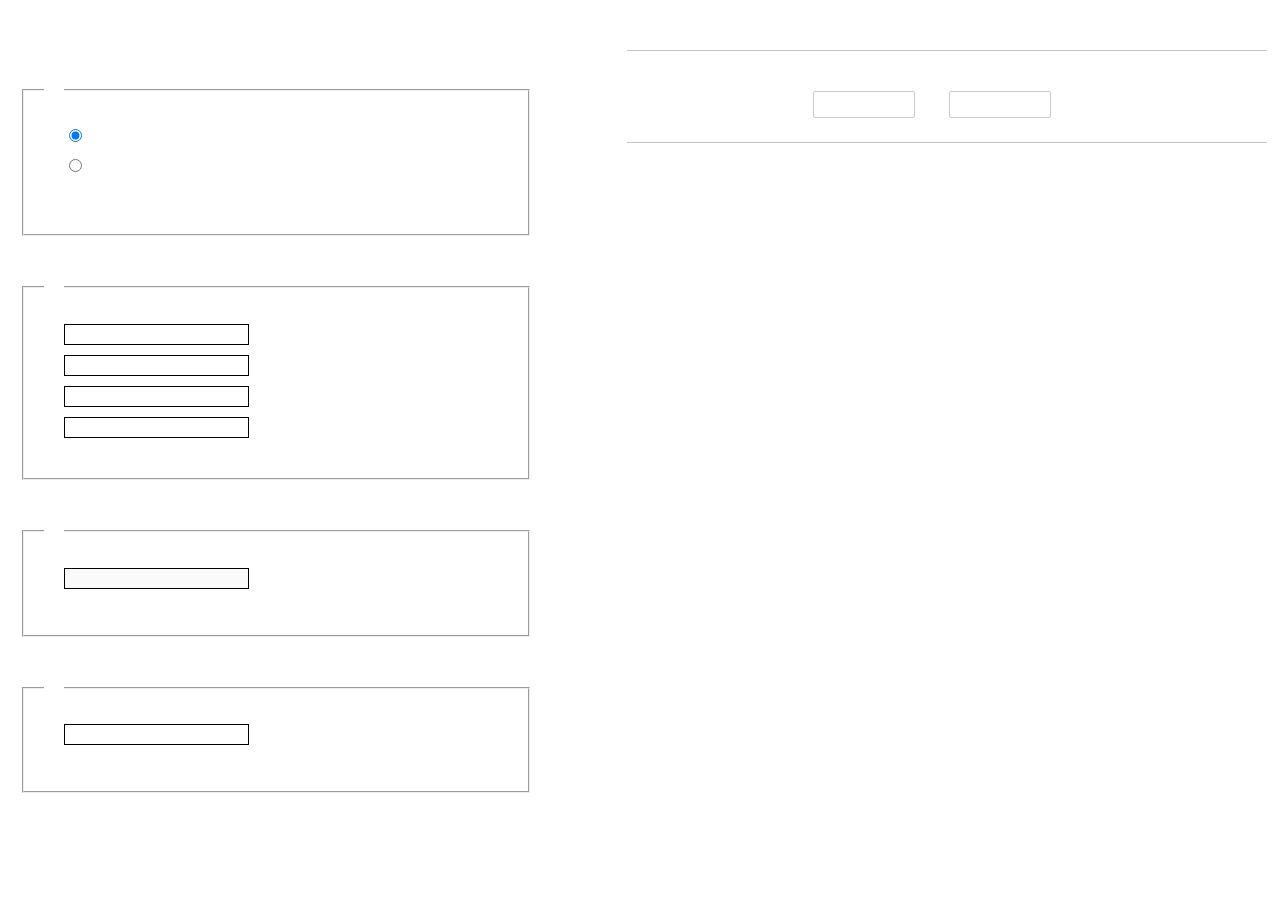
<file: ueditor/dialogs/charts/charts.html>
<!DOCTYPE html>
<html>
    <head>
        <title>chart</title>
        <meta chartset="gbk">
        <link rel="stylesheet" type="text/css" href="charts.css">
        <script type="text/javascript" src="../internal.js"></script>
    </head>
    <body>
        <div class="main">
            <div class="table-view">
                <h3><var id="lang_data_source"></var></h3>
                <div id="tableContainer" class="table-container"></div>
                <h3><var id="lang_chart_format"></var></h3>
                <form name="data-form">
                    <div class="charts-format">
                        <fieldset>
                            <legend><var id="lang_data_align"></var></legend>
                            <div class="format-item-container">
                                <label>
                                    <input type="radio" class="format-ctrl not-pie-item" name="charts-format" value="1" checked="checked">
                                    <var id="lang_chart_align_same"></var>
                                </label>
                                <label>
                                    <input type="radio" class="format-ctrl not-pie-item" name="charts-format" value="-1">
                                    <var id="lang_chart_align_reverse"></var>
                                </label>
                                <br>
                            </div>
                        </fieldset>
                        <fieldset>
                            <legend><var id="lang_chart_title"></var></legend>
                            <div class="format-item-container">
                                <label>
                                    <var id="lang_chart_main_title"></var><input type="text" name="title" class="data-item">
                                </label>
                                <label>
                                    <var id="lang_chart_sub_title"></var><input type="text" name="sub-title" class="data-item not-pie-item">
                                </label>
                                <label>
                                    <var id="lang_chart_x_title"></var><input type="text" name="x-title" class="data-item not-pie-item">
                                </label>
                                <label>
                                    <var id="lang_chart_y_title"></var><input type="text" name="y-title" class="data-item not-pie-item">
                                </label>
                            </div>
                        </fieldset>
                        <fieldset>
                            <legend><var id="lang_chart_tip"></var></legend>
                            <div class="format-item-container">
                                <label>
                                    <var id="lang_cahrt_tip_prefix"></var>
                                    <input type="text" id="tipInput" name="tip" class="data-item" disabled="disabled">
                                </label>
                                <p><var id="lang_cahrt_tip_description"></var></p>
                            </div>
                        </fieldset>
                        <fieldset>
                            <legend><var id="lang_chart_data_unit"></var></legend>
                            <div class="format-item-container">
                                <label><var id="lang_chart_data_unit_title"></var><input type="text" name="unit" class="data-item"></label>
                                <p><var id="lang_chart_data_unit_description"></var></p>
                            </div>
                        </fieldset>
                    </div>
                </form>
            </div>
            <div class="charts-view">
                <div id="chartsContainer" class="charts-container"></div>
                <div id="chartsType" class="charts-type">
                    <h3><var id="lang_chart_type"></var></h3>
                    <div class="scroll-view">
                        <div class="scroll-container">
                            <div id="scrollBed" class="scroll-bed"></div>
                        </div>
                        <div id="buttonContainer" class="button-container">
                            <a href="#" data-title="prev"><var id="lang_prev_btn"></var></a>
                            <a href="#" data-title="next"><var id="lang_next_btn"></var></a>
                        </div>
                    </div>
                </div>
            </div>
        </div>
        <script src="../../third-party/jquery-1.10.2.min.js"></script>
        <script src="../../third-party/highcharts/highcharts.js"></script>
        <script src="chart.config.js"></script>
        <script src="charts.js"></script>
    </body>
</html>
</file>
<file: css/index.css>
@CHARSET "UTF-8";

          ul{
             list-style: none;
          }
         .nav>li{
            float: left;
        }
         ul a{
             display: block;
             text-decoration: none;
             width: 280px;
             height: 50px;
             text-align: center;
             line-height: 50px;
             color: cadetblue;
             background-color: navajowhite;
         }
         .nav>li:first-child a{
             border-radius: 10px 0 0 10px;
         }
         .nav>li:last-child a{
             border-radius: 0 10px 10px 0;
         }
         .drop-down{
           /*position: relative;*/
         }
         .drop-down-content{
             padding: 0;
            display: none;
             /*position: absolute;*/
         }
         
         h3{
            font-size: 30px;
             clear: both;
         }
         .drop-down-content li:hover a{
             background-color:orange;
         }
         .nav .drop-down:hover .drop-down-content{
             display: block;
         }
   
         #search{
         position: absolute;
         top:30%;
         left:30%;
         font-size:30px;
         border-radius: 20px;
	       border:none;
	       background-color: white;
	      
         }
a:link{
color: black;
font-size: 20px;
}

a:visited{
color: dodgerblue;
}

a:active{
color:dodgerblue ;
}

a:hover{
color: darkslateblue;
}
.ref{
	color:dodgerblue;
	font-size:20px;
}
#newArticle{
	font-size:15px;
	color:antiquewhite;
	text-align: center;
	font-family: "century gothic";
	border-radius: 20px;
	background:cornflowerblue;
	width:250px;
	height:40px;
	border:none;
	position: absolute;
	top: 80%;
	left: 45%;
}
#newArticle:hover{
	background: lightblue;
}
</file>
<file: css/create.css>
.button{
	font-size:15px;
	color:antiquewhite;
	text-align: center;
	font-family: "century gothic";
	border-radius: 20px;
	background:cornflowerblue;
	width:300px;
	height:40px;
	border:none;
}
.button:hover{
	background: lightblue;
}
toastr.options = {
  "closeButton": true,
  "debug": false,
  "positionClass": "toast-top-right",
  "onclick": null,
  "showDuration": "300",
  "hideDuration": "1000",
  "timeOut": "5000",
  "extendedTimeOut": "1000",
  "showEasing": "swing",
  "hideEasing": "linear",
  "showMethod": "fadeIn",
  "hideMethod": "fadeOut"
}
</file>
<file: css/favoriteList.css>
a:link{
color: black;
font-size: 30px;
}

a:visited{
color: blueviolet;
}

a:active{
color:dodgerblue ;
}

a:hover{
color:black;
}
a{

	color:dodgerblue;
	font-size:30px;
}
#label{
	font-size: 40px;
	font-family: "century gothic";
	color:cadetblue;
	background-color: yellow;
}
#label2{
	font-size: 30px;
	color:black;
}
#home{
	font-size:15px;
	color:antiquewhite;
	text-align: center;
	font-family: "century gothic";
	border-radius: 20px;
	background:cornflowerblue;
	width:300px;
	height:40px;
	border:none;
}
#home:hover{
	background: lightblue;
}
</file>
<file: css/login.css>
a:link{
color: black;
font-size: 25px;
}

a:visited{
color: dodgerblue;
}

a:active{
color:dodgerblue ;
}

a:hover{
color: darkslateblue;
}
.ref{
	color:dodgerblue;
	font-size:25px;
}
.login {
border-style:none;
border-radius: 10px;
border-bottom-style:solid;
border-bottom-width:thin;
border-bottom-color:black;
font-size: 25px;

}
.button{
	font-size:15px;
	color:antiquewhite;
	text-align: center;
	font-family: "century gothic";
	border-radius: 20px;
	background:cornflowerblue;
	width:300px;
	height:40px;
	border:none;
}
.button:hover{
	background: lightblue;
}

toastr.options = {
  "closeButton": true,
  "debug": false,
  "positionClass": "toast-top-right",
  "onclick": null,
  "showDuration": "300",
  "hideDuration": "1000",
  "timeOut": "5000",
  "extendedTimeOut": "1000",
  "showEasing": "swing",
  "hideEasing": "linear",
  "showMethod": "fadeIn",
  "hideMethod": "fadeOut"
}
</file>
<file: css/specific.css>
.button{
	font-size:15px;
	color:antiquewhite;
	text-align: center;
	font-family: "century gothic";
	border-radius: 20px;
	background:cornflowerblue;
	width:300px;
	height:40px;
	border:none;
}
.button:hover{
	background: lightblue;
}
toastr.options = {
  "closeButton": true,
  "debug": false,
  "positionClass": "toast-top-right",
  "onclick": null,
  "showDuration": "300",
  "hideDuration": "1000",
  "timeOut": "5000",
  "extendedTimeOut": "1000",
  "showEasing": "swing",
  "hideEasing": "linear",
  "showMethod": "fadeIn",
  "hideMethod": "fadeOut"
</file>
<file: css/register.css>
.reg {
border-style:none;
border-radius: 10px;
border-bottom-style:solid;
border-bottom-width:thin;
border-bottom-color:black;
font-size: 25px;

}
.button{
	font-size:15px;
	color:antiquewhite;
	text-align: center;
	font-family: "century gothic";
	border-radius: 20px;
	background:cornflowerblue;
	width:300px;
	height:40px;
	border:none;
}
.button:hover{
	background: lightblue;
}
toastr.options = {
  "closeButton": true,
  "debug": false,
  "positionClass": "toast-top-right",
  "onclick": null,
  "showDuration": "300",
  "hideDuration": "1000",
  "timeOut": "5000",
  "extendedTimeOut": "1000",
  "showEasing": "swing",
  "hideEasing": "linear",
  "showMethod": "fadeIn",
  "hideMethod": "fadeOut"
}
</file>
<file: css/result.css>
#rNumber{
	font-family: "book antiqua";
	font-size:40px;
	color:red;
}
a:link{
color: cornflowerblue;
font-size: 25px;
}

a:visited{
color: dodgerblue;
}

a:active{
color:dodgerblue ;
}

a:hover{
color: darkslateblue;
}
#ref{
	color:blue;
}
</file>
<file: css/selftemp.css>
a:link{
color: black;
font-size: 25px;
}

a:visited{
color: dodgerblue;
}

a:active{
color:dodgerblue ;
}

a:hover{
color: darkslateblue;
}
.delete{
	font-size:15px;
	color:antiquewhite;
	text-align: center;
	font-family: "century gothic";
	border-radius: 20px;
	background:cornflowerblue;
	width:130px;
	height:40px;
	border:none;
}
.delete:hover{
	background: lightblue;
}
.modify{
	font-size:15px;
	color:antiquewhite;
	text-align: center;
	font-family: "century gothic";
	border-radius: 20px;
	background:cornflowerblue;
	width:130px;
	height:40px;
	border:none;
}
.modify:hover{
	background: lightblue;
}
</file>
<file: ueditor/dialogs/background/background.css>
.wrapper{ width: 424px;margin: 10px auto; zoom:1;position: relative}
.tabbody{height:225px;}
.tabbody .panel { position: absolute;width:100%; height:100%;background: #fff; display: none;}
.tabbody .focus { display: block;}

body{font-size: 12px;color: #888;overflow: hidden;}
input,label{vertical-align:middle}
.clear{clear: both;}
.pl{padding-left: 18px;padding-left: 23px\9;}

#imageList {width: 420px;height: 215px;margin-top: 10px;overflow: hidden;overflow-y: auto;}
#imageList div {float: left;width: 100px;height: 95px;margin: 5px 10px;}
#imageList img {cursor: pointer;border: 2px solid white;}

.bgarea{margin: 10px;padding: 5px;height: 84%;border: 1px solid #A8A297;}
.content div{margin: 10px 0 10px 5px;}
.content .iptradio{margin: 0px 5px 5px 0px;}
.txt{width:280px;}

.wrapcolor{height: 19px;}
div.color{float: left;margin: 0;}
#colorPicker{width: 17px;height: 17px;border: 1px solid #CCC;display: inline-block;border-radius: 3px;box-shadow: 2px 2px 5px #D3D6DA;margin: 0;float: left;}
div.alignment,#custom{margin-left: 23px;margin-left: 28px\9;}
#custom input{height: 15px;min-height: 15px;width:20px;}
#repeatType{width:100px;}


/* ͼƬ������ʽ */
#imgManager {
    width: 100%;
    height: 225px;
}
#imgManager #imageList{
    width: 100%;
    overflow-x: hidden;
    overflow-y: auto;
}
#imgManager ul {
    display: block;
    list-style: none;
    margin: 0;
    padding: 0;
}
#imgManager li {
    float: left;
    display: block;
    list-style: none;
    padding: 0;
    width: 113px;
    height: 113px;
    margin: 9px 0 0 19px;
    background-color: #eee;
    overflow: hidden;
    cursor: pointer;
    position: relative;
}
#imgManager li.clearFloat {
    float: none;
    clear: both;
    display: block;
    width:0;
    height:0;
    margin: 0;
    padding: 0;
}
#imgManager li img {
    cursor: pointer;
}
#imgManager li .icon {
    cursor: pointer;
    width: 113px;
    height: 113px;
    position: absolute;
    top: 0;
    left: 0;
    z-index: 2;
    border: 0;
    background-repeat: no-repeat;
}
#imgManager li .icon:hover {
    width: 107px;
    height: 107px;
    border: 3px solid #1094fa;
}
#imgManager li.selected .icon {
    background-image: url(images/success.png);
    background-position: 75px 75px;
}
#imgManager li.selected .icon:hover {
    width: 107px;
    height: 107px;
    border: 3px solid #1094fa;
    background-position: 72px 72px;
}
</file>
<file: ueditor/dialogs/charts/charts.css>
html, body {
    width: 100%;
    height: 100%;
    margin: 0;
    padding: 0;
    overflow-x: hidden;
}

.main {
    width: 100%;
    overflow: hidden;
}

.table-view {
    height: 100%;
    float: left;
    margin: 20px;
    width: 40%;
}

.table-view .table-container {
    width: 100%;
    margin-bottom: 50px;
    overflow: scroll;
}

.table-view th {
    padding: 5px 10px;
    background-color: #F7F7F7;
}

.table-view td {
    width: 50px;
    text-align: center;
    padding:0;
}

.table-container input {
    width: 40px;
    padding: 5px;
    border: none;
    outline: none;
}

.table-view caption {
    font-size: 18px;
    text-align: left;
}

.charts-view {
    /*margin-left: 49%!important;*/
    width: 50%;
    margin-left: 49%;
    height: 400px;
}

.charts-container {
    border-left: 1px solid #c3c3c3;
}

.charts-format fieldset {
    padding-left: 20px;
    margin-bottom: 50px;
}

.charts-format legend {
    padding-left: 10px;
    padding-right: 10px;
}

.format-item-container {
    padding: 20px;
}

.format-item-container label {
    display: block;
    margin: 10px 0;
}

.charts-format .data-item {
    border: 1px solid black;
    outline: none;
    padding: 2px 3px;
}

/* ͼ������ */

.charts-type {
    margin-top: 50px;
    height: 300px;
}

.scroll-view {
    border: 1px solid #c3c3c3;
    border-left: none;
    border-right: none;
    overflow: hidden;
}

.scroll-container {
    margin: 20px;
    width: 100%;
    overflow: hidden;
}

.scroll-bed {
    width: 10000px;
    _margin-top: 20px;
    -webkit-transition: margin-left .5s ease;
    -moz-transition: margin-left .5s ease;
    transition: margin-left .5s ease;
}

.view-box {
    display: inline-block;
    *display: inline;
    *zoom: 1;
    margin-right: 20px;
    border: 2px solid white;
    line-height: 0;
    overflow: hidden;
    cursor: pointer;
}

.view-box img {
    border: 1px solid #cecece;
}

.view-box.selected {
    border-color: #7274A7;
}

.button-container {
    margin-bottom: 20px;
    text-align: center;
}

.button-container a {
    display: inline-block;
    width: 100px;
    height: 25px;
    line-height: 25px;
    border: 1px solid #c2ccd1;
    margin-right: 30px;
    text-decoration: none;
    color: black;
    -webkit-border-radius: 2px;
    -moz-border-radius: 2px;
    border-radius: 2px;
}

.button-container a:HOVER {
    background: #fcfcfc;
}

.button-container a:ACTIVE {
    border-top-color: #c2ccd1;
    box-shadow:inset 0 5px 4px -4px rgba(49, 49, 64, 0.1);
}

.edui-charts-not-data {
    height: 100px;
    line-height: 100px;
    text-align: center;
}
</file>
